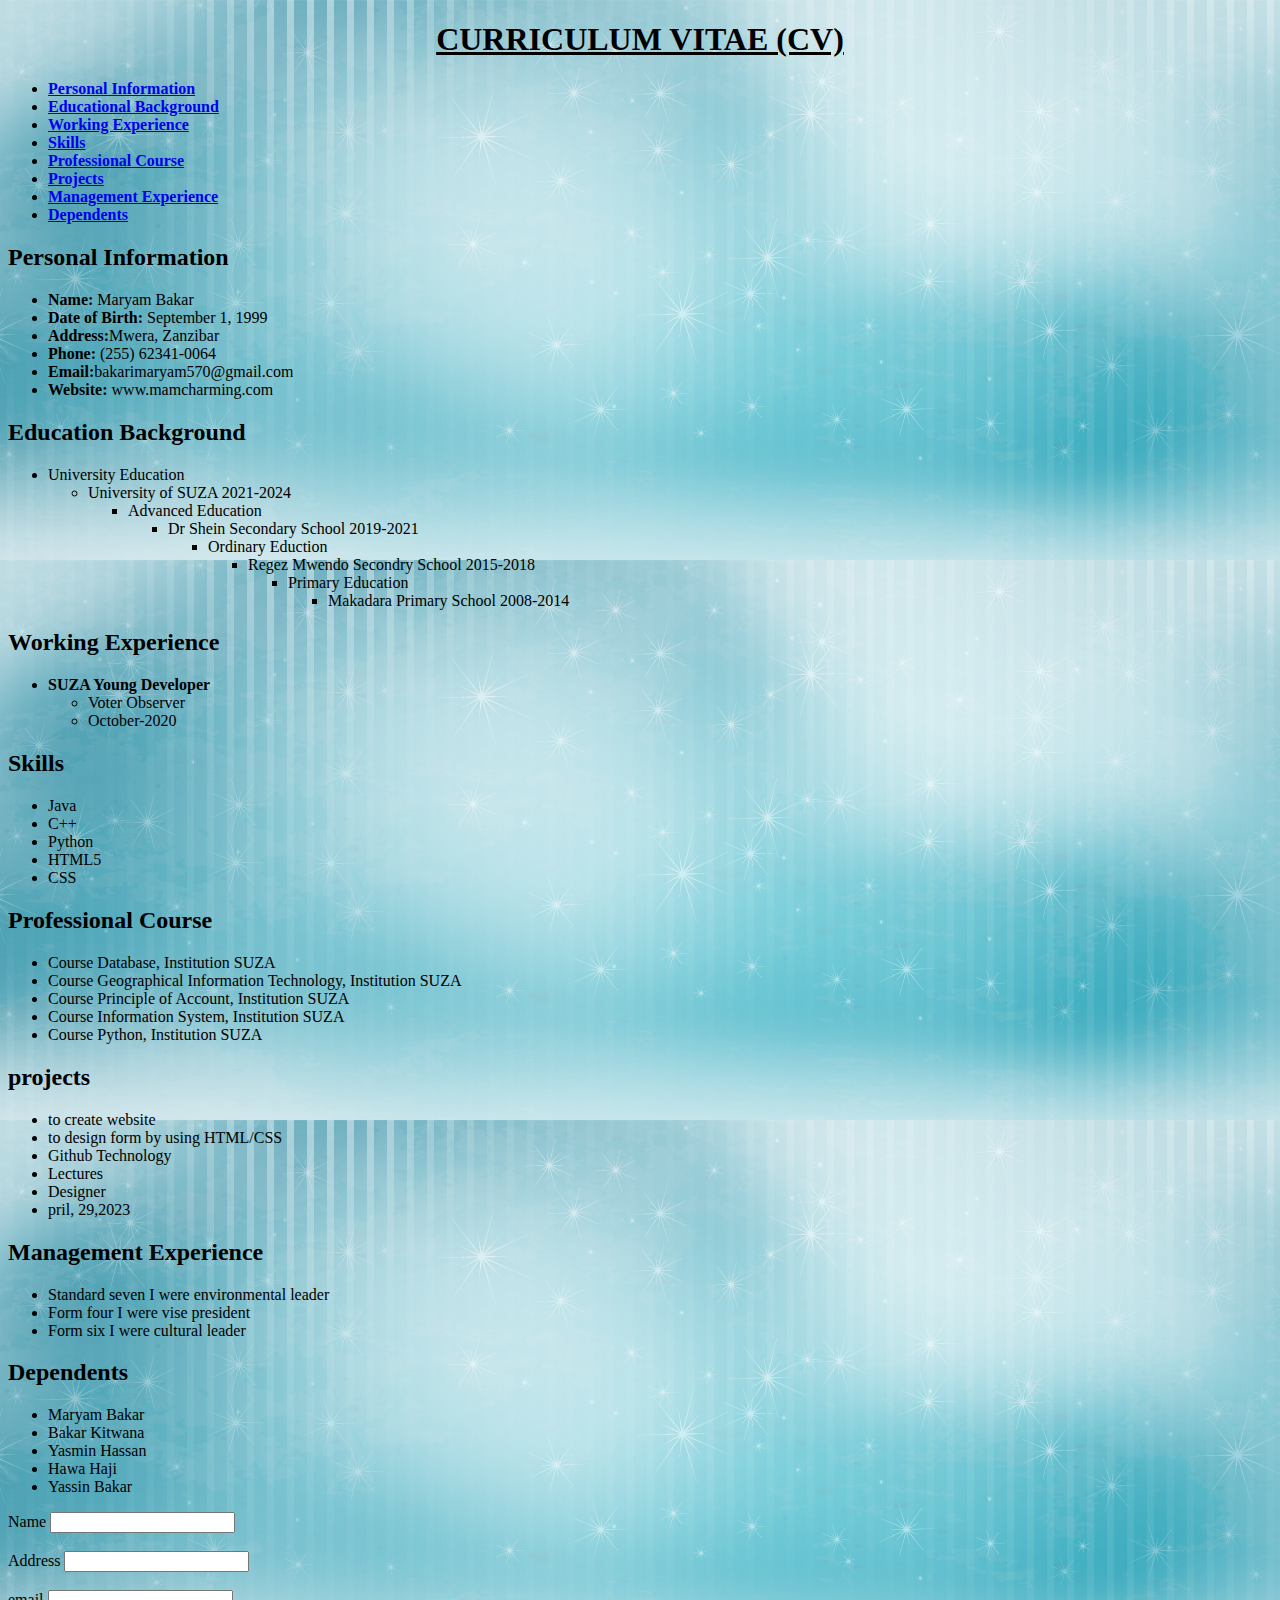
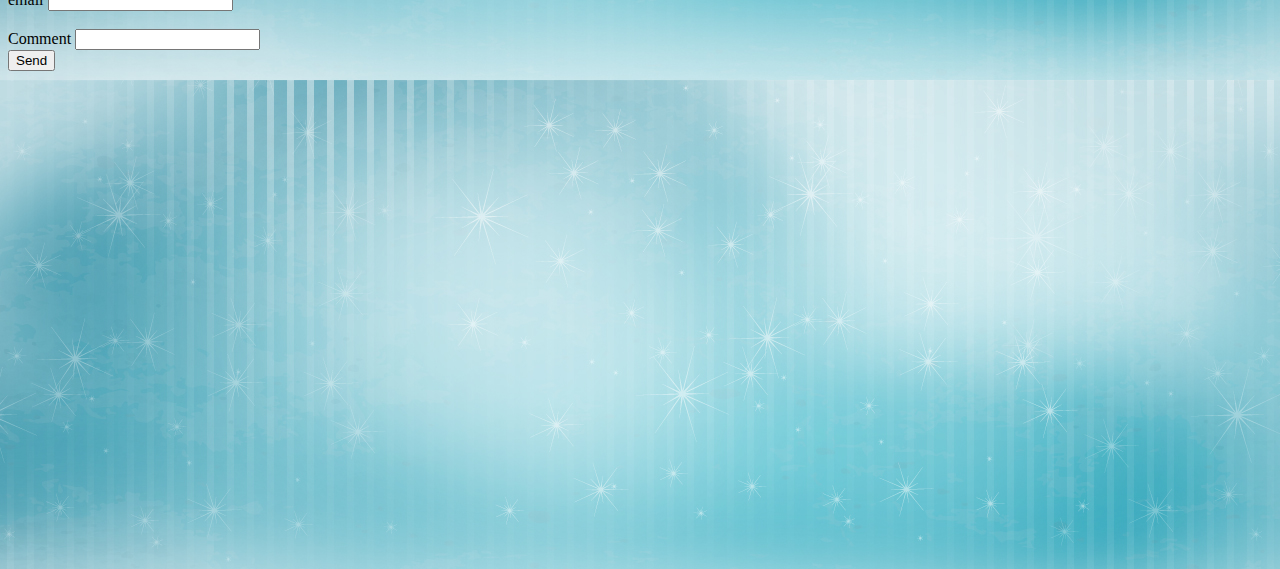
<file: index.html>
<!DOCTYPE html>
<html lang="en">
<head>
    <meta charset="UTF-8">
    <meta http-equiv="X-UA-Compatible" content="IE=edge">
    <meta name="viewport" content="width=device-width, initial-scale=1.0">
    <title>My website</title>
</head>
<body style="background-image: url(pict.jpg.jpg);">
    <header>
		<h1><center><u>CURRICULUM VITAE (CV)</u></center></h1>
		<nav>
			<ul>
				<li><a href="#personal-information"><strong>Personal Information</strong></a></li>
				<li><a href="#educational-background"><strong>Educational Background</strong></a></li>
				<li><a href="#working-experience"><strong>Working Experience</strong></a></li>
				<li><a href="#skills"><strong>Skills</strong></a></li>
				<li><a href="#professional-course"><strong>Professional Course</strong></a></li>
				<li><a href="#projects"><strong>Projects</strong></a></li>
				<li><a href="#management-experience"><strong>Management Experience</strong></a></li>
				<li><a href="#dependents"><strong>Dependents</strong></a></li>
			</ul>
		</nav>
	</header>
    <main>
		<section id="personal-information">
			<h2>Personal Information</h2>
			<ul>
				<li><strong>Name:</strong> Maryam Bakar</li>
				<li><strong>Date of Birth:</strong> September 1, 1999</li>
				<li><strong>Address:</strong>Mwera, Zanzibar</li>
				<li><strong>Phone:</strong> (255) 62341-0064</li>
				<li><strong>Email:</strong>bakarimaryam570@gmail.com</li>
				<li><strong>Website:</strong> www.mamcharming.com</li>
			</ul>
		</section>
		<section id="educational-background">
			<h2><strong> Education Background</strong></h2>
			<ul>
			<li>University Education</li>
			<ul>
			<li>University of SUZA 2021-2024</li>
			<ul>
			<li>Advanced Education</li>
			<ul>
			<li>Dr Shein Secondary School 2019-2021</li>
			<ul>
			<li>Ordinary Eduction</li>
			<ul>
			<li>Regez Mwendo Secondry School 2015-2018</li>
			<ul>
			<li>Primary Education</li>
			<ul>
			<li>Makadara Primary School 2008-2014</li>
			</ul>
			</ul>
			</ul>
			</ul>
			</ul>
			</ul>
			</ul>
			</ul>
		</section>
		<section id="working-experience">
			<h2>Working Experience</h2>
			<ul>
				<li><strong>SUZA Young Developer</strong></li>
				<ul>
					<li>Voter Observer</li>
					<li>October-2020</li>
				</ul>
				</ul>
			</ul>
		</section>
		<section id="skills">
			<h2>Skills</h2>
			<ul>
				<li>Java</li>
				<li>C++</li>
				<li>Python</li>
				<li>HTML5</li>
				<li>CSS</li>
            </ul>
		</ul>
	</section>
	<section id="professional-course">
		<h2>Professional Course</h2>
		<ul>
		  <li>Course Database, Institution SUZA</li>
		  <li>Course Geographical Information Technology, Institution SUZA</li>
		  <li>Course Principle of Account, Institution SUZA</li>
		  <li>Course Information System, Institution SUZA</li>
		  <li>Course Python, Institution SUZA</li>
		</ul>
	</ul>
		</section>  
		<section id="projects">
			<h2>projects</h2>
			<ul>
					<li>to create website</li>
					<li>to design form by using HTML/CSS</li>
					<li>Github Technology</li>
					<li>Lectures</li>
					<li>Designer</li>
					<li>pril, 29,2023</li>

				</ul>
			</ul>
		</section>
		<section id="management-experience">
			<h2>Management Experience</h2>
			<ul>
					<li>Standard seven I were environmental leader</li>
					<li>Form four I were vise president </li>
					<li>Form six I were cultural leader</li>

				</ul>
			</ul>
		</section>
		<section id="dependents">
			<h2>Dependents</h2>
			<ul>
					<li>Maryam Bakar</li>
					<li>Bakar Kitwana</li>
					<li>Yasmin Hassan</li>
					<li>Hawa Haji</li>
					<li>Yassin Bakar</li>
				</ul>
			</ul>
		</section>
		<form id="form">
				<label for="name">Name</label>
				<input id="name" type="text" name="name" required>
				<br>
				<br>
				<label for="Address">Address</label>
				<input id="address" type="text" name="Adress"  required>
				<br><br>
				<label for="email">email</label>
				<input id="email" type="email" name="email"  required>
				<br><br>
				<label for="comment">Comment</label>
				<input id="comment" type="comment" name="comment"  required>
				<br>
				<button type="submit">Send</button>
		</form>
		<br>
		<br>
		<iframe src="https://www.google.com/maps/embed?pb=!1m18!1m12!1m3!1d31734.390675803617!2d39.24402168912732!3d-6.157691236614672!2m3!1f0!2f0!3f0!3m2!1i1024!2i768!4f13.1!3m3!1m2!1s0x185cd713e97ac785%3A0xa9a688789542ea7!2sMwera!5e0!3m2!1sen!2stz!4v1683028105107!5m2!1sen!2stz" width="600" height="450" style="border:0;" allowfullscreen="" loading="lazy" referrerpolicy="no-referrer-when-downgrade"></iframe>
			
</body>
<script>
	let form=document.getElementById("form");
	form.addEventListener("submit", function(event){
		event.preventDefault();
		let name = document.getElementById("name").value;
		let Address = document.getElementById("address").value;
		let email = document.getElementById("email").value;
		let comment = document.getElementById("comment").value;
		let contact = {name:name, address:address, email:email, comment:comment};
		let contacts = JSON.parse(localStorage.getItem("contacts")) || [];
		contacts.push(contact);
		localStorage.setItem("contacts", JSON.stringify(contacts));
		alert("successfully");
		form.reset();
		
	});
</script>
</html>
</file>
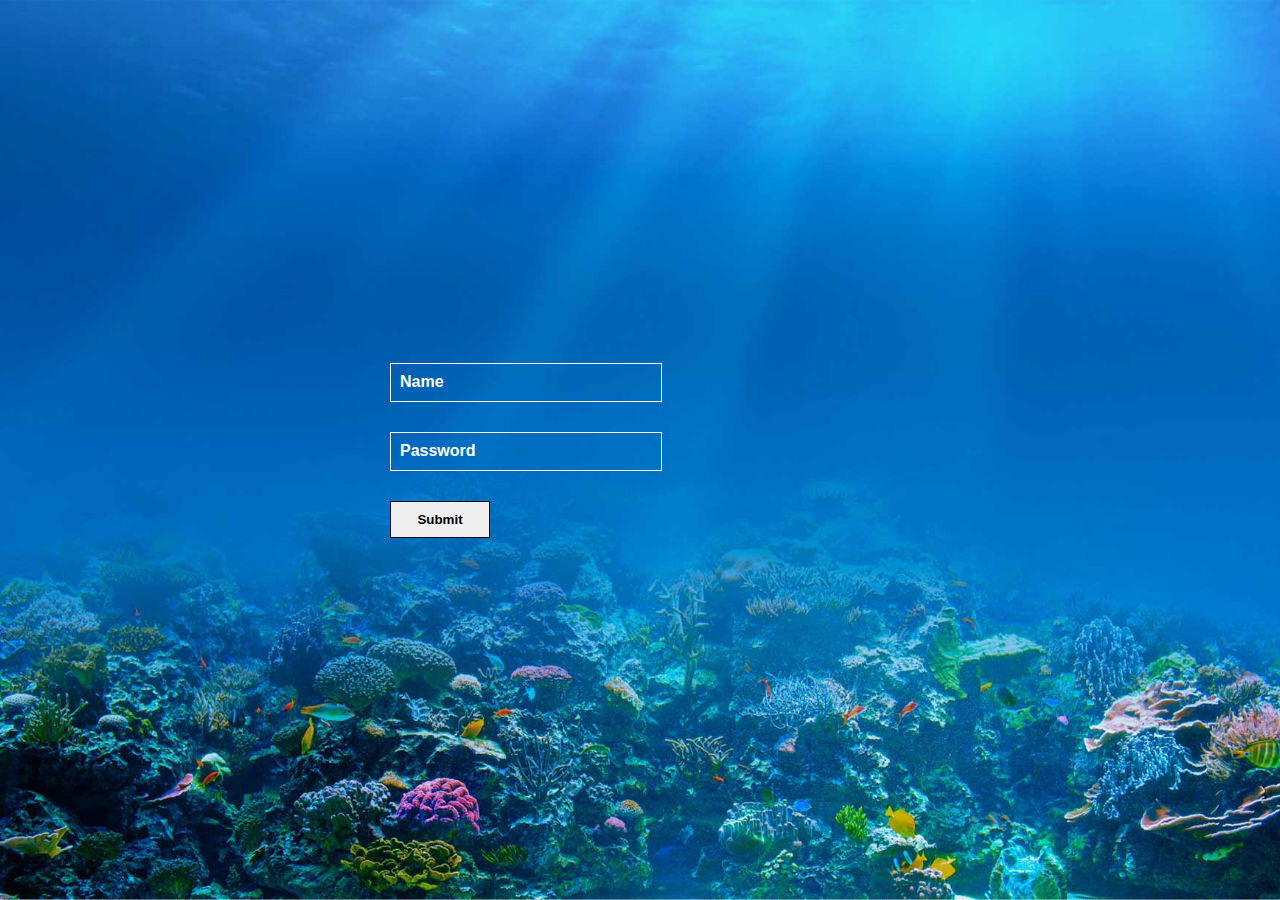
<file: login.html>
<!DOCTYPE html>
<html lang="en">
<head>
    <meta charset="UTF-8">
    <meta http-equiv="X-UA-Compatible" content="IE=edge">
    <meta name="viewport" content="width=device-width, initial-scale=1.0">
    <title>Document</title>
    <link rel="stylesheet" href="style.css">
</head>
<body>
    <div class="hero">
        <form id="login-form">
            <div class="input-group">
                <input type="text" id="username" required>
                <label for="username"><strong>Name</strong></label>
            </div>
            <div class="input-group">
                <input type="text" id="password" required>
                <label for="password"><strong>Password</strong></label>
            </div>
           
            <button type="submit"><strong>Submit</strong></button>
            
        </form>
        <div id="contact-info" style="color: rgb(171, 209, 243);"></div>
    </div>
    
</body>
<script src="./login.js"></script>
</html>
</file>
<file: style.css>
*{
    margin: 0;
    padding: 0;
    font-family: 'poppins', sans-serif;
    
}
.hero{
    width: 100%;
    height: 100vh;
    background-image: url(mw.jpg.jpg);
    background-position: center;
    background-size: cover;
    display: flex;
    align-items: center;
    justify-content: center;
}
form{
    width: 70%;
    max-width: 500px;
}
.input-group{
    margin-bottom: 30px;
    position: relative;
}
input, textarea{
    width: 50%;
    padding: 10px;
    outline: 0;
    border: 1px solid #fff;
    background: transparent;
    font-size: 15px;
}
label{
    height: 50%;
    position: absolute;
    left: 0;
    top: 0;
    padding: 10px;
    color: #ffffff;
    cursor: text;
    transition: 0.2s;
}
button{
    padding: 10px 0;
    color: success;
    outline: transparent;
    border: 1px solid rgb(8, 2, 41);
    width: 20%;
    cursor: pointer;
}
input:focus~label,
input:valid~label,
textarea:focus~label,
textarea:valid~label{
    top: -35px;
    font-size: 14px;
}
</file>
